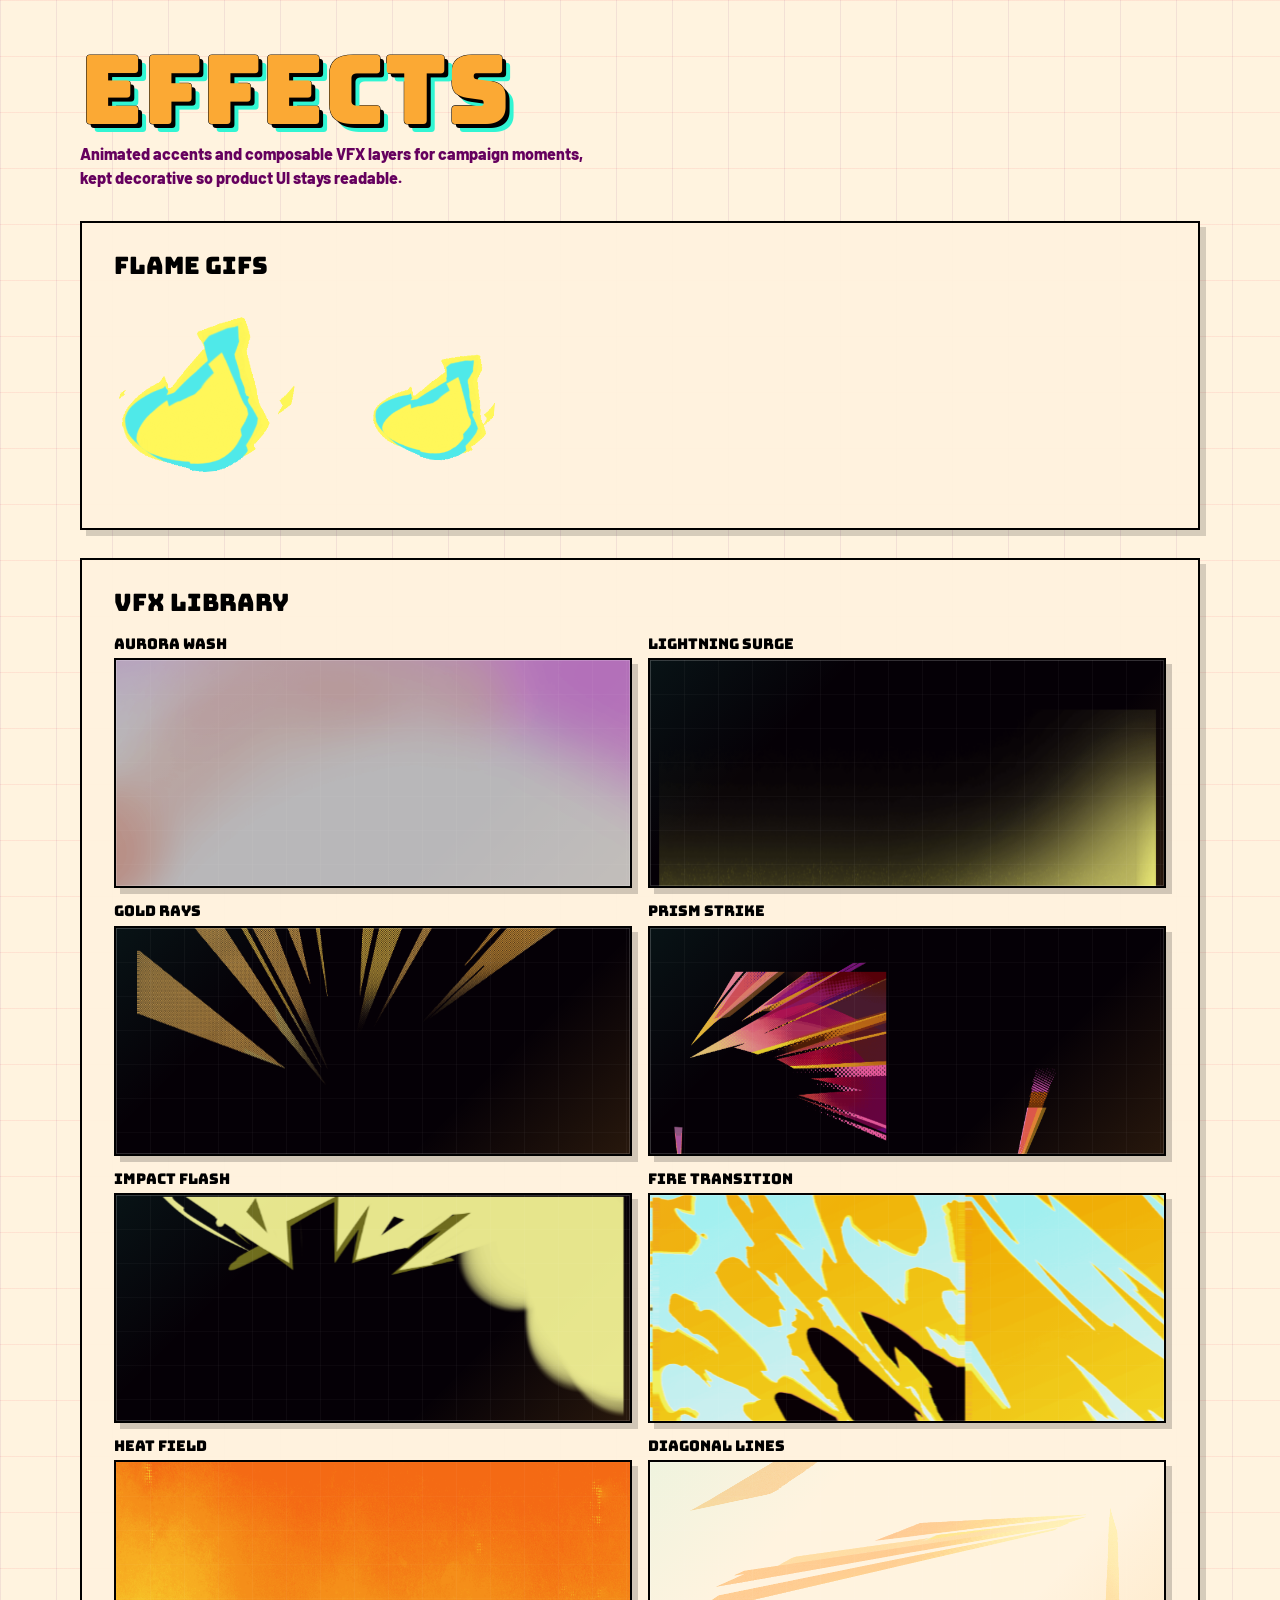
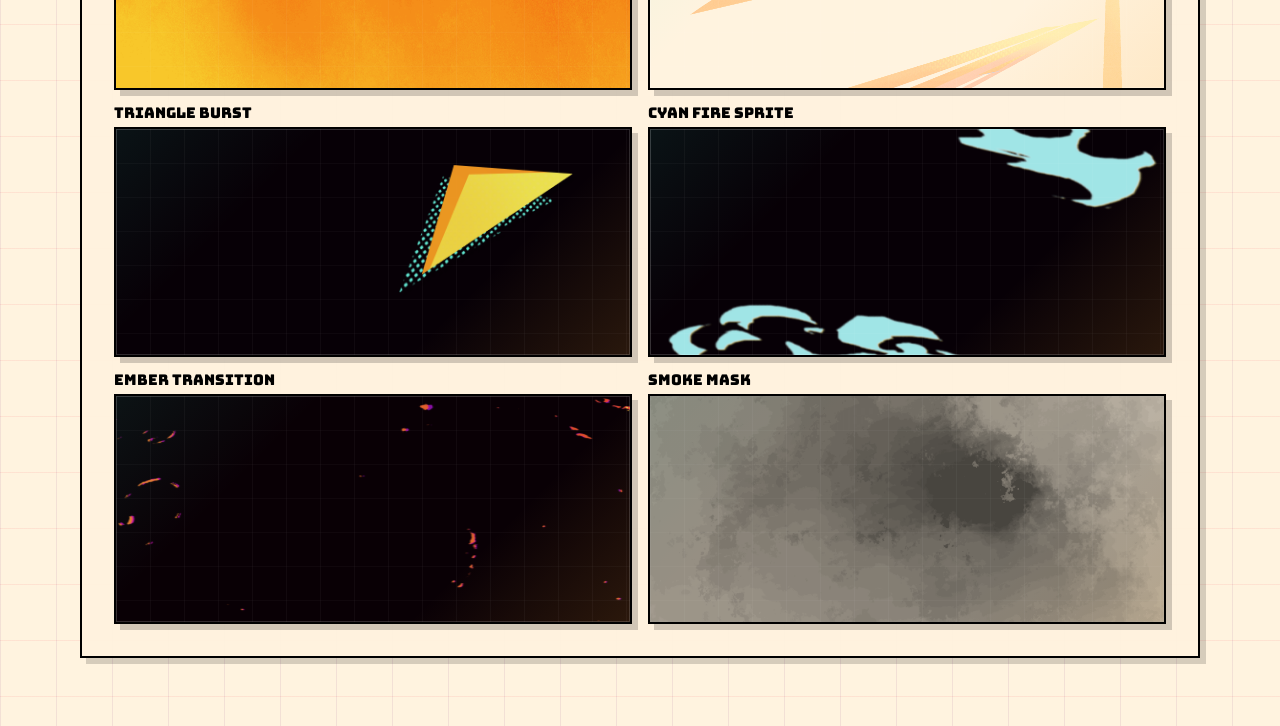
<file: docs/components/effect.html>
<!doctype html>
<html lang="en">
  <head>
    <meta charset="utf-8" />
    <meta name="viewport" content="width=device-width, initial-scale=1" />
    <title>Stellartide Effect & VFX Components</title>
    <link rel="stylesheet" href="../../components/effect/effect.css?v=vfx-separated" />
    <style>
      @import url("https://fonts.googleapis.com/css2?family=Barlow:ital,wght@0,400;0,700;0,800;0,900;1,400&family=Bungee&display=swap");

      :root {
        --black: #000000;
        --warm-cream: #fff3df;
        --deep-purple: #65005e;
        --orange: #fba934;
        --aquamarine: #31f5d3;
        --font-display: "Bungee", Impact, fantasy;
        --font-body: "Barlow", ui-sans-serif, system-ui, sans-serif;
        color-scheme: light;
        font-family: var(--font-body);
      }

      * {
        box-sizing: border-box;
      }

      body {
        min-width: 320px;
        margin: 0;
        background:
          linear-gradient(90deg, rgb(101 0 94 / 0.08) 1px, transparent 1px),
          linear-gradient(rgb(242 2 34 / 0.07) 1px, transparent 1px),
          var(--warm-cream);
        background-size: 56px 56px;
        color: var(--black);
      }

      main {
        width: calc(100% - 32px);
        max-width: 1120px;
        margin: 0 auto;
        padding: 48px 0 68px;
      }

      h1,
      h2 {
        margin: 0;
        font-family: var(--font-display);
        font-weight: 400;
        letter-spacing: 0;
        line-height: 0.88;
        text-transform: uppercase;
      }

      h1 {
        color: var(--orange);
        font-size: clamp(2.8rem, 10vw, 6rem);
        paint-order: stroke fill;
        -webkit-text-stroke: 1px var(--black);
        text-shadow:
          4px 4px 0 var(--black),
          8px 8px 0 var(--aquamarine);
      }

      .stage {
        display: grid;
        gap: 24px;
        margin-top: 32px;
        border: 2px solid var(--black);
        background: rgb(255 243 223 / 0.94);
        padding: clamp(16px, 4vw, 32px);
        box-shadow: 6px 6px 0 rgb(0 0 0 / 0.16);
      }

      .stage + .stage {
        margin-top: 28px;
      }

      .effect-row {
        display: flex;
        flex-wrap: wrap;
        align-items: center;
        gap: clamp(18px, 5vw, 42px);
      }

      .vfx-grid {
        display: grid;
        grid-template-columns: repeat(2, minmax(0, 1fr));
        gap: 16px;
      }

      .vfx-card {
        display: grid;
        min-width: 0;
        gap: 8px;
      }

      .vfx-card > strong {
        color: var(--black);
        font-family: var(--font-display);
        font-size: 0.92rem;
        font-weight: 400;
        line-height: 0.9;
        text-transform: uppercase;
      }

      .vfx-card .stellartide-vfx-scene {
        --stellartide-vfx-scene-width: 100%;
        --stellartide-vfx-scene-height: 230px;
      }

      .vfx-card--wide {
        grid-column: 1 / -1;
      }

      .vfx-card--wide .stellartide-vfx-scene {
        --stellartide-vfx-scene-height: 360px;
      }

      .note {
        max-width: 58ch;
        margin: 10px 0 0;
        color: var(--deep-purple);
        font-weight: 800;
        line-height: 1.45;
      }

      @media (max-width: 760px) {
        main {
          width: calc(100% - 20px);
          padding-top: 28px;
        }

        .vfx-grid {
          grid-template-columns: 1fr;
        }

        .vfx-card .stellartide-vfx-scene,
        .vfx-card--wide .stellartide-vfx-scene {
          --stellartide-vfx-scene-height: 230px;
        }
      }
    </style>
  </head>
  <body>
    <main>
      <h1>Effects</h1>
      <p class="note">Animated accents and composable VFX layers for campaign moments, kept decorative so product UI stays readable.</p>

      <section class="stage" aria-labelledby="flame-effects-title">
        <h2 id="flame-effects-title">Flame GIFs</h2>
        <div class="effect-row">
          <span class="stellartide-effect stellartide-effect--level-flame" data-size="lg" aria-hidden="true"></span>
          <span class="stellartide-effect stellartide-effect--share-flame" data-size="lg" aria-hidden="true"></span>
        </div>
      </section>

      <section class="stage" aria-labelledby="vfx-library-title">
        <h2 id="vfx-library-title">VFX Library</h2>
        <div class="vfx-grid">
          <div class="vfx-card">
            <strong>Aurora Wash</strong>
            <div class="stellartide-vfx-scene" aria-hidden="true">
              <span class="stellartide-vfx stellartide-vfx--aurora-wash"></span>
            </div>
          </div>

          <div class="vfx-card">
            <strong>Lightning Surge</strong>
            <div class="stellartide-vfx-scene" data-demo-frame="lightning" aria-hidden="true">
              <span class="stellartide-vfx stellartide-vfx--lightning-surge"></span>
            </div>
          </div>

          <div class="vfx-card">
            <strong>Gold Rays</strong>
            <div class="stellartide-vfx-scene" aria-hidden="true">
              <span class="stellartide-vfx stellartide-vfx--gold-rays"></span>
            </div>
          </div>

          <div class="vfx-card">
            <strong>Prism Strike</strong>
            <div class="stellartide-vfx-scene" aria-hidden="true">
              <span class="stellartide-vfx stellartide-vfx--prism-strike"></span>
            </div>
          </div>

          <div class="vfx-card">
            <strong>Impact Flash</strong>
            <div class="stellartide-vfx-scene" data-demo-frame="impact" aria-hidden="true">
              <span class="stellartide-vfx stellartide-vfx--impact-flash"></span>
            </div>
          </div>

          <div class="vfx-card">
            <strong>Fire Transition</strong>
            <div class="stellartide-vfx-scene" data-preset="transition" data-demo-frame="fire" aria-hidden="true">
              <span class="stellartide-vfx stellartide-vfx--fire-transition"></span>
            </div>
          </div>

          <div class="vfx-card">
            <strong>Heat Field</strong>
            <div class="stellartide-vfx-scene" data-preset="loading-burn" aria-hidden="true">
              <span class="stellartide-vfx stellartide-vfx--loading-heat-field"></span>
            </div>
          </div>

          <div class="vfx-card">
            <strong>Diagonal Lines</strong>
            <div class="stellartide-vfx-scene" data-preset="line-plate" aria-hidden="true">
              <span class="stellartide-vfx stellartide-vfx--diagonal-lines"></span>
            </div>
          </div>

          <div class="vfx-card">
            <strong>Triangle Burst</strong>
            <div class="stellartide-vfx-scene" data-preset="sprite" aria-hidden="true">
              <span class="stellartide-vfx stellartide-vfx--triangle-burst"></span>
            </div>
          </div>

          <div class="vfx-card">
            <strong>Cyan Fire Sprite</strong>
            <div class="stellartide-vfx-scene" data-preset="sprite" data-demo-frame="cyan-fire" aria-hidden="true">
              <span class="stellartide-vfx stellartide-vfx--cyan-fire-sprite"></span>
            </div>
          </div>

          <div class="vfx-card">
            <strong>Ember Transition</strong>
            <div class="stellartide-vfx-scene" data-preset="transition" data-demo-frame="ember" aria-hidden="true">
              <span class="stellartide-vfx stellartide-vfx--ember-transition"></span>
            </div>
          </div>

          <div class="vfx-card">
            <strong>Smoke Mask</strong>
            <div class="stellartide-vfx-scene" data-preset="smoke" aria-hidden="true">
              <span class="stellartide-vfx stellartide-vfx--smoke-mask"></span>
            </div>
          </div>
        </div>
      </section>
    </main>
  </body>
</html>
</file>
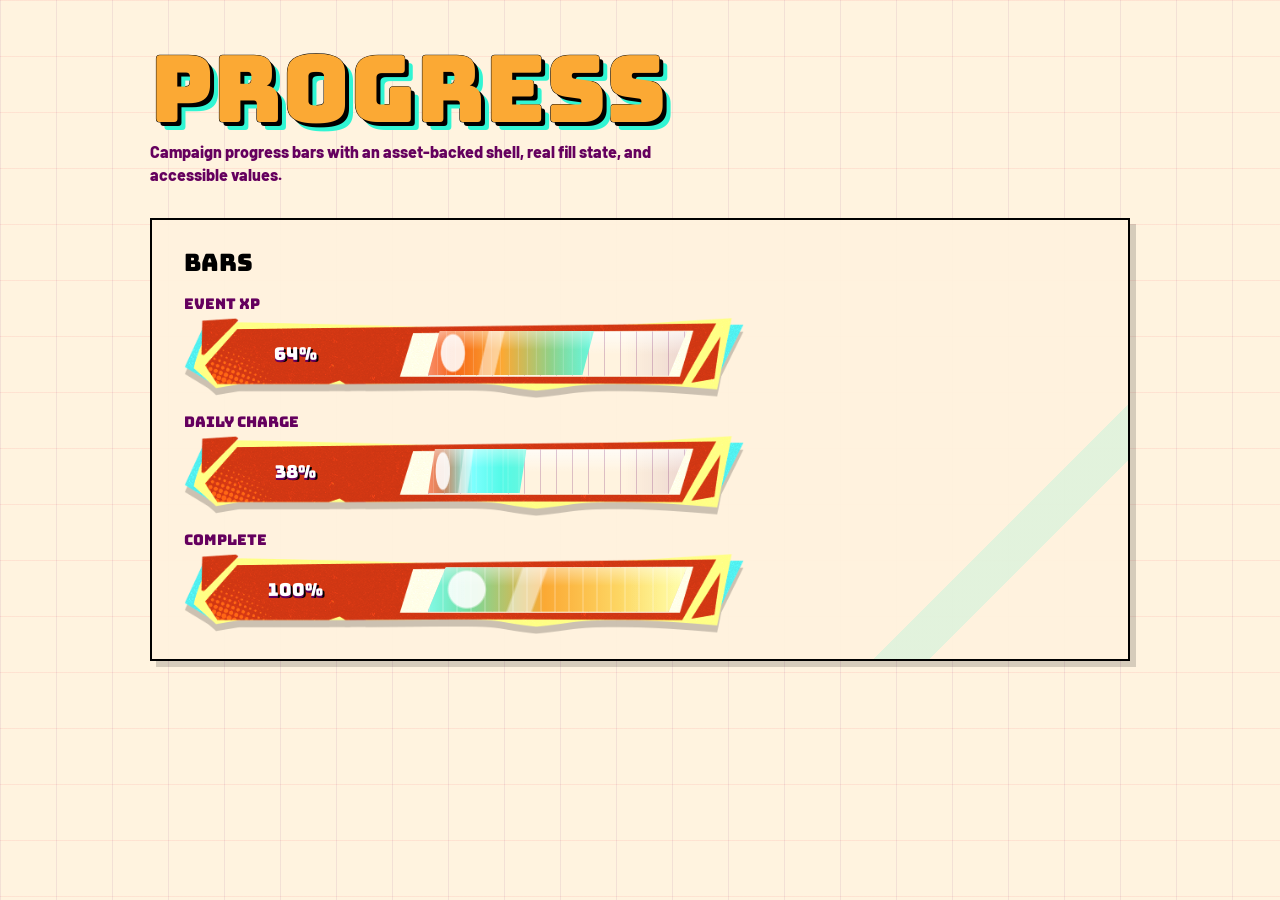
<file: docs/components/progress.html>
<!doctype html>
<html lang="en">
  <head>
    <meta charset="utf-8" />
    <meta name="viewport" content="width=device-width, initial-scale=1" />
    <title>Stellartide Progress Component</title>
    <link rel="stylesheet" href="../../components/progress/progress.css?v=progress-polish" />
    <style>
      @import url("https://fonts.googleapis.com/css2?family=Barlow:ital,wght@0,400;0,700;0,800;0,900;1,400&family=Bungee&display=swap");

      :root {
        --black: #000000;
        --warm-cream: #fff3df;
        --deep-purple: #65005e;
        --orange: #fba934;
        --aquamarine: #31f5d3;
        --font-display: "Bungee", Impact, fantasy;
        --font-body: "Barlow", ui-sans-serif, system-ui, sans-serif;
        color-scheme: light;
        font-family: var(--font-body);
      }

      * {
        box-sizing: border-box;
      }

      body {
        min-width: 320px;
        margin: 0;
        background:
          linear-gradient(90deg, rgb(101 0 94 / 0.08) 1px, transparent 1px),
          linear-gradient(rgb(242 2 34 / 0.07) 1px, transparent 1px),
          var(--warm-cream);
        background-size: 56px 56px;
        color: var(--black);
      }

      main {
        width: calc(100% - 32px);
        max-width: 980px;
        margin: 0 auto;
        padding: 48px 0 68px;
      }

      h1,
      h2 {
        margin: 0;
        font-family: var(--font-display);
        font-weight: 400;
        letter-spacing: 0;
        line-height: 0.88;
        text-transform: uppercase;
      }

      h1 {
        color: var(--orange);
        font-size: clamp(2.7rem, 10vw, 5.8rem);
        paint-order: stroke fill;
        -webkit-text-stroke: 1px var(--black);
        text-shadow:
          4px 4px 0 var(--black),
          8px 8px 0 var(--aquamarine);
      }

      .stage {
        display: grid;
        gap: 24px;
        margin-top: 32px;
        border: 2px solid var(--black);
        background:
          linear-gradient(135deg, transparent 0 82%, rgb(49 245 211 / 0.14) 82% 86%, transparent 86%),
          rgb(255 243 223 / 0.94);
        padding: clamp(16px, 4vw, 32px);
        box-shadow: 6px 6px 0 rgb(0 0 0 / 0.16);
      }

      .progress-stack {
        display: grid;
        gap: 24px;
        justify-items: start;
      }

      .progress-item {
        display: grid;
        width: min(100%, 760px);
        gap: 8px;
      }

      .progress-item span:first-child {
        color: var(--deep-purple);
        font-family: var(--font-display);
        font-size: 0.92rem;
        line-height: 0.9;
        text-transform: uppercase;
      }

      .note {
        max-width: 58ch;
        margin: 10px 0 0;
        color: var(--deep-purple);
        font-weight: 800;
        line-height: 1.45;
        overflow-wrap: anywhere;
      }

      @media (max-width: 560px) {
        main {
          width: calc(100% - 20px);
          padding-top: 28px;
        }
      }
    </style>
  </head>
  <body>
    <main>
      <h1>Progress</h1>
      <p class="note">Campaign progress bars with an asset-backed shell, real fill state, and accessible values.</p>

      <section class="stage" aria-labelledby="progress-title">
        <h2 id="progress-title">Bars</h2>
        <div class="progress-stack">
          <div class="progress-item">
            <span>Event XP</span>
            <div class="stellartide-progress" role="progressbar" aria-label="Event XP" aria-valuemin="0" aria-valuemax="100" aria-valuenow="64" style="--stellartide-progress-scale: 0.64;">
              <span class="stellartide-progress__bar" aria-hidden="true"></span>
              <span class="stellartide-progress__label">64%</span>
            </div>
          </div>

          <div class="progress-item">
            <span>Daily Charge</span>
            <div class="stellartide-progress" data-tone="cool" role="progressbar" aria-label="Daily charge" aria-valuemin="0" aria-valuemax="100" aria-valuenow="38" style="--stellartide-progress-scale: 0.38;">
              <span class="stellartide-progress__bar" aria-hidden="true"></span>
              <span class="stellartide-progress__label">38%</span>
            </div>
          </div>

          <div class="progress-item">
            <span>Complete</span>
            <div class="stellartide-progress" data-tone="complete" role="progressbar" aria-label="Complete" aria-valuemin="0" aria-valuemax="100" aria-valuenow="100" style="--stellartide-progress-scale: 1;">
              <span class="stellartide-progress__bar" aria-hidden="true"></span>
              <span class="stellartide-progress__label">100%</span>
            </div>
          </div>
        </div>
      </section>
    </main>
  </body>
</html>
</file>
<file: components/effect/effect.css>
:root {
  --stellartide-effect-width: 148px;
  --stellartide-effect-shadow: rgb(0 0 0 / 0.16);
  --stellartide-effect-border: #000000;
  --stellartide-effect-focus: #31f5d3;
  --stellartide-effect-frame: #fff3df;
  --stellartide-vfx-scene-width: 720px;
  --stellartide-vfx-scene-height: 320px;
  --stellartide-vfx-scene-bg: #050006;
  --stellartide-vfx-scene-border: #000000;
}

.stellartide-effect,
.stellartide-vfx-scene,
.stellartide-vfx {
  box-sizing: border-box;
}

.stellartide-effect {
  --stellartide-effect-art: none;
  --stellartide-effect-tilt: -4deg;

  position: relative;
  isolation: isolate;
  display: inline-block;
  width: min(var(--stellartide-effect-width), 100%);
  max-width: 100%;
  aspect-ratio: 1;
  border: 2px solid var(--stellartide-effect-border);
  background:
    linear-gradient(135deg, transparent 0 74%, rgb(49 245 211 / 0.22) 74% 80%, transparent 80%),
    var(--stellartide-effect-art) center / cover no-repeat,
    var(--stellartide-effect-frame);
  box-shadow: 5px 5px 0 var(--stellartide-effect-shadow);
  clip-path: polygon(8% 0, 100% 0, 92% 100%, 0 100%);
  transform: rotate(var(--stellartide-effect-tilt));
  transform-origin: center;
  vertical-align: top;
}

.stellartide-effect::after {
  content: "";
  position: absolute;
  inset: 10%;
  z-index: 1;
  pointer-events: none;
  border: 2px solid rgb(255 255 255 / 0.5);
  mix-blend-mode: screen;
}

.stellartide-effect--level-flame {
  --stellartide-effect-art: url("./assets/effect-flame-level.gif");
}

.stellartide-effect--share-flame {
  --stellartide-effect-art: url("./assets/effect-flame-share.gif");
  --stellartide-effect-tilt: 4deg;
}

.stellartide-effect--level-flame,
.stellartide-effect--share-flame {
  border: 0;
  background: var(--stellartide-effect-art) center / contain no-repeat;
  box-shadow: none;
  clip-path: none;
}

.stellartide-effect--level-flame::after,
.stellartide-effect--share-flame::after {
  content: none;
}

.stellartide-effect[data-size="sm"] {
  --stellartide-effect-width: 96px;
}

.stellartide-effect[data-size="lg"] {
  --stellartide-effect-width: 196px;
}

.stellartide-effect:focus-visible {
  outline: 4px solid var(--stellartide-effect-focus);
  outline-offset: 5px;
}

.stellartide-vfx-scene {
  position: relative;
  isolation: isolate;
  width: min(var(--stellartide-vfx-scene-width), 100%);
  max-width: 100%;
  min-height: var(--stellartide-vfx-scene-height);
  overflow: hidden;
  border: 2px solid var(--stellartide-vfx-scene-border);
  background:
    linear-gradient(135deg, rgb(49 245 211 / 0.08), transparent 28% 70%, rgb(251 169 52 / 0.14)),
    var(--stellartide-vfx-scene-bg);
  box-shadow:
    6px 6px 0 rgb(0 0 0 / 0.18),
    inset 0 0 0 1px rgb(255 255 255 / 0.16);
}

.stellartide-vfx-scene::after {
  content: "";
  position: absolute;
  inset: 0;
  z-index: 3;
  pointer-events: none;
  background:
    linear-gradient(90deg, rgb(255 255 255 / 0.08) 1px, transparent 1px),
    linear-gradient(rgb(255 255 255 / 0.06) 1px, transparent 1px);
  background-size: 34px 34px;
  mix-blend-mode: screen;
  opacity: 0.42;
}

.stellartide-vfx {
  --stellartide-vfx-art: none;
  --stellartide-vfx-duration: 2400ms;
  --stellartide-vfx-delay: 0ms;
  --stellartide-vfx-opacity: 1;

  position: absolute;
  z-index: 1;
  display: block;
  pointer-events: none;
  background-image: var(--stellartide-vfx-art);
  background-position: center;
  background-repeat: no-repeat;
  opacity: var(--stellartide-vfx-opacity);
  transform-origin: center;
  user-select: none;
  will-change: opacity, transform, filter, background-position;
}

.stellartide-vfx[data-motion="paused"],
.stellartide-vfx.is-paused {
  animation-play-state: paused;
}

.stellartide-vfx--aurora-wash {
  --stellartide-vfx-art: url("./assets/vfx-aurora-wash.png");
  --stellartide-vfx-duration: 8200ms;
  --stellartide-vfx-opacity: 0.72;

  inset: -14%;
  z-index: 0;
  background-size: 115% 115%;
  mix-blend-mode: screen;
  animation: stellartide-vfx-aurora var(--stellartide-vfx-duration) ease-in-out var(--stellartide-vfx-delay) infinite alternate;
}

.stellartide-vfx--lightning-surge {
  --stellartide-vfx-art: url("./assets/vfx-lightning-surge.png");
  --stellartide-vfx-duration: 2200ms;
  --stellartide-vfx-opacity: 0.92;

  left: -18%;
  right: -16%;
  bottom: -34%;
  height: 88%;
  z-index: 2;
  background-position: center bottom;
  background-size: cover;
  mix-blend-mode: screen;
  animation: stellartide-vfx-lightning var(--stellartide-vfx-duration) cubic-bezier(0.2, 0.8, 0.2, 1) var(--stellartide-vfx-delay) infinite;
}

.stellartide-vfx--gold-rays {
  --stellartide-vfx-art: url("./assets/vfx-gold-rays.png");
  --stellartide-vfx-duration: 3200ms;
  --stellartide-vfx-opacity: 0.86;

  left: -10%;
  top: -18%;
  width: 76%;
  aspect-ratio: 1083 / 425;
  background-size: contain;
  mix-blend-mode: screen;
  animation: stellartide-vfx-gold-rays var(--stellartide-vfx-duration) ease-in-out var(--stellartide-vfx-delay) infinite;
}

.stellartide-vfx--prism-strike {
  --stellartide-vfx-art: url("./assets/vfx-prism-strike.png");
  --stellartide-vfx-duration: 5200ms;
  --stellartide-vfx-opacity: 0.88;

  left: -18%;
  top: 4%;
  width: 86%;
  aspect-ratio: 1442 / 935;
  background-size: contain;
  mix-blend-mode: screen;
  animation: stellartide-vfx-prism-strike var(--stellartide-vfx-duration) ease-in-out var(--stellartide-vfx-delay) infinite;
}

.stellartide-vfx--impact-flash {
  --stellartide-vfx-art: url("./assets/vfx-impact-flash.png");
  --stellartide-vfx-duration: 1800ms;
  --stellartide-vfx-opacity: 0.9;

  right: -10%;
  top: -18%;
  width: 94%;
  aspect-ratio: 1370 / 655;
  background-size: contain;
  mix-blend-mode: screen;
  animation: stellartide-vfx-impact-flash var(--stellartide-vfx-duration) steps(1, end) var(--stellartide-vfx-delay) infinite;
}

.stellartide-vfx--fire-transition {
  --stellartide-vfx-art: url("./assets/vfx-fire-transition-sheet.png");
  --stellartide-vfx-duration: 1200ms;
  --stellartide-vfx-opacity: 0.94;

  inset: -20%;
  z-index: 4;
  background-position: 0 0;
  background-size: 300% 300%;
  filter: brightness(1.18) saturate(1.18);
  mix-blend-mode: screen;
  animation: stellartide-vfx-fire-transition var(--stellartide-vfx-duration) steps(1, end) var(--stellartide-vfx-delay) infinite;
}

.stellartide-vfx--loading-heat-field {
  --stellartide-vfx-art: url("./assets/vfx-loading-heat-bg.png");
  --stellartide-vfx-duration: 9600ms;
  --stellartide-vfx-opacity: 1;

  inset: 0;
  z-index: 0;
  background-position: center;
  background-size: 116% auto;
  animation: stellartide-vfx-loading-heat var(--stellartide-vfx-duration) ease-in-out var(--stellartide-vfx-delay) infinite alternate;
}

.stellartide-vfx--diagonal-lines {
  --stellartide-vfx-art: url("./assets/vfx-diagonal-lines.png");
  --stellartide-vfx-duration: 5800ms;
  --stellartide-vfx-opacity: 0.78;

  inset: -30%;
  z-index: 2;
  background-position: center;
  background-size: contain;
  filter: saturate(1.18) contrast(1.04);
  mix-blend-mode: multiply;
  animation: stellartide-vfx-diagonal-lines var(--stellartide-vfx-duration) ease-in-out var(--stellartide-vfx-delay) infinite alternate;
}

.stellartide-vfx--triangle-burst {
  --stellartide-vfx-art: url("./assets/vfx-triangle-burst.png");
  --stellartide-vfx-duration: 3600ms;
  --stellartide-vfx-opacity: 0.92;

  right: 6%;
  top: 9%;
  width: clamp(92px, 28%, 190px);
  aspect-ratio: 364 / 265;
  z-index: 5;
  background-size: contain;
  filter: drop-shadow(4px 4px 0 rgb(0 0 0 / 0.18));
  animation: stellartide-vfx-triangle-burst var(--stellartide-vfx-duration) ease-in-out var(--stellartide-vfx-delay) infinite;
}

.stellartide-vfx--cyan-fire-sprite {
  --stellartide-vfx-art: url("./assets/vfx-cyan-fire-sprites.png");
  --stellartide-vfx-duration: 2400ms;
  --stellartide-vfx-opacity: 0.9;

  inset: -8% -10% -22%;
  z-index: 3;
  background-position: 0 0;
  background-size: 300% 400%;
  filter: brightness(1.18) saturate(1.08);
  mix-blend-mode: screen;
  animation: stellartide-vfx-cyan-fire-sprite var(--stellartide-vfx-duration) steps(1, end) var(--stellartide-vfx-delay) infinite;
}

.stellartide-vfx--ember-transition {
  --stellartide-vfx-art: url("./assets/vfx-ember-transition-sheet.png");
  --stellartide-vfx-duration: 2100ms;
  --stellartide-vfx-opacity: 0.88;

  inset: -12% -10%;
  z-index: 4;
  background-position: 0 0;
  background-size: 300% 200%;
  filter: brightness(1.25) saturate(1.2);
  mix-blend-mode: screen;
  animation: stellartide-vfx-ember-transition var(--stellartide-vfx-duration) steps(1, end) var(--stellartide-vfx-delay) infinite;
}

.stellartide-vfx--smoke-mask {
  --stellartide-vfx-art: url("./assets/vfx-smoke-mask.png");
  --stellartide-vfx-duration: 9200ms;
  --stellartide-vfx-opacity: 0.44;

  inset: -18% -12%;
  z-index: 1;
  background-size: 118% 118%;
  filter: contrast(1.45) brightness(0.78);
  mix-blend-mode: multiply;
  animation: stellartide-vfx-smoke-drift var(--stellartide-vfx-duration) ease-in-out var(--stellartide-vfx-delay) infinite alternate;
}

.stellartide-vfx-scene .stellartide-vfx--prism-strike:only-child {
  left: 4%;
  top: -4%;
  width: 82%;
}

.stellartide-vfx-scene .stellartide-vfx--gold-rays:only-child {
  left: 4%;
  top: -4%;
  width: 84%;
}

.stellartide-vfx-scene .stellartide-vfx--lightning-surge:only-child {
  left: 4%;
  right: 4%;
  bottom: -18%;
  height: 92%;
}

.stellartide-vfx-scene .stellartide-vfx--impact-flash:only-child {
  right: 2%;
  top: 2%;
  width: 88%;
}

.stellartide-vfx-scene .stellartide-vfx--fire-transition:only-child {
  --stellartide-vfx-delay: -180ms;

  inset: -10%;
}

.stellartide-vfx-scene .stellartide-vfx--cyan-fire-sprite:only-child {
  --stellartide-vfx-delay: -960ms;

  inset: -18% -8% -12%;
}

.stellartide-vfx-scene .stellartide-vfx--ember-transition:only-child {
  --stellartide-vfx-delay: -520ms;

  inset: -8% -6%;
}

.stellartide-vfx-scene .stellartide-vfx--triangle-burst:only-child {
  right: 11%;
  top: 16%;
  width: clamp(118px, 34%, 220px);
}

.stellartide-vfx-scene[data-demo-frame] .stellartide-vfx {
  animation: none;
}

.stellartide-vfx-scene[data-demo-frame="lightning"] .stellartide-vfx--lightning-surge {
  opacity: var(--stellartide-vfx-opacity);
  filter: brightness(1.55) saturate(1.28);
  transform: translate3d(0, -2%, 0) scale(1.05);
}

.stellartide-vfx-scene[data-demo-frame="impact"] .stellartide-vfx--impact-flash {
  opacity: var(--stellartide-vfx-opacity);
  filter: brightness(1.35);
  transform: translate3d(0, 0, 0) scale(1.02);
}

.stellartide-vfx-scene[data-demo-frame="fire"] .stellartide-vfx--fire-transition {
  opacity: var(--stellartide-vfx-opacity);
  background-position: 50% 0;
  transform: translate3d(-1%, 0, 0) scale(1.03);
}

.stellartide-vfx-scene[data-demo-frame="cyan-fire"] .stellartide-vfx--cyan-fire-sprite {
  opacity: var(--stellartide-vfx-opacity);
  background-position: 100% 33.333%;
  transform: translate3d(1%, 0, 0) scale(1.03);
}

.stellartide-vfx-scene[data-demo-frame="ember"] .stellartide-vfx--ember-transition {
  opacity: var(--stellartide-vfx-opacity);
  background-position: 100% 0;
  transform: translate3d(1%, 0, 0) scale(1.03);
}

.stellartide-vfx-scene[data-preset="strike"] .stellartide-vfx--aurora-wash {
  --stellartide-vfx-opacity: 0.6;
}

.stellartide-vfx-scene[data-preset="strike"] .stellartide-vfx--gold-rays {
  left: 35%;
  top: -13%;
  width: 56%;
}

.stellartide-vfx-scene[data-preset="smoke"] {
  --stellartide-vfx-scene-bg: #fff3df;
}

.stellartide-vfx-scene[data-preset="smoke"] .stellartide-vfx--smoke-mask {
  --stellartide-vfx-opacity: 0.72;

  mix-blend-mode: multiply;
}

.stellartide-vfx-scene[data-preset="transition"] {
  --stellartide-vfx-scene-bg: #090005;
}

.stellartide-vfx-scene[data-preset="loading-burn"] {
  --stellartide-vfx-scene-bg: #fb6a10;
}

.stellartide-vfx-scene[data-preset="loading-burn"] .stellartide-vfx--diagonal-lines {
  --stellartide-vfx-opacity: 0.54;
}

.stellartide-vfx-scene[data-preset="loading-burn"] .stellartide-vfx--ember-transition {
  --stellartide-vfx-delay: 520ms;
}

.stellartide-vfx-scene[data-preset="loading-burn"] .stellartide-vfx--triangle-burst {
  right: 5%;
  top: 7%;
}

.stellartide-vfx-scene[data-preset="line-plate"] {
  --stellartide-vfx-scene-bg: #fff3df;
}

.stellartide-vfx-scene[data-preset="sprite"] {
  --stellartide-vfx-scene-bg: #070006;
}

@keyframes stellartide-vfx-aurora {
  0% {
    background-position: 42% 44%;
    filter: saturate(1.02) brightness(0.96);
    transform: scale(1) translate3d(-1%, -1%, 0);
  }

  100% {
    background-position: 58% 50%;
    filter: saturate(1.25) brightness(1.08);
    transform: scale(1.05) translate3d(1.5%, 1%, 0);
  }
}

@keyframes stellartide-vfx-lightning {
  0%,
  100% {
    opacity: 0.18;
    filter: brightness(0.9) saturate(0.9);
    transform: translate3d(-8%, 10%, 0) scale(1.02);
  }

  12% {
    opacity: var(--stellartide-vfx-opacity);
    filter: brightness(1.8) saturate(1.35);
    transform: translate3d(-2%, 0, 0) scale(1.04);
  }

  24% {
    opacity: 0.28;
    filter: brightness(1.05) saturate(1);
    transform: translate3d(2%, 2%, 0) scale(1);
  }

  42% {
    opacity: 0.78;
    filter: brightness(1.5) saturate(1.2);
    transform: translate3d(5%, -1%, 0) scale(1.06);
  }

  66% {
    opacity: 0.16;
    filter: brightness(0.95) saturate(0.95);
    transform: translate3d(10%, 4%, 0) scale(1.02);
  }
}

@keyframes stellartide-vfx-gold-rays {
  0%,
  100% {
    opacity: 0.42;
    filter: brightness(1) saturate(1);
    transform: translate3d(-3%, -3%, 0) scale(0.96) rotate(-2deg);
  }

  38% {
    opacity: var(--stellartide-vfx-opacity);
    filter: brightness(1.35) saturate(1.18);
    transform: translate3d(1%, 0, 0) scale(1.04) rotate(0deg);
  }

  52% {
    opacity: 0.6;
    filter: brightness(1.08) saturate(1);
    transform: translate3d(0, -1%, 0) scale(1.01) rotate(-0.6deg);
  }
}

@keyframes stellartide-vfx-prism-strike {
  0%,
  100% {
    opacity: 0.22;
    filter: brightness(0.92) saturate(0.9);
    transform: translate3d(-8%, 4%, 0) scale(0.98) rotate(-2deg);
  }

  34% {
    opacity: var(--stellartide-vfx-opacity);
    filter: brightness(1.24) saturate(1.18);
    transform: translate3d(0, 0, 0) scale(1.04) rotate(0deg);
  }

  62% {
    opacity: 0.46;
    filter: brightness(1) saturate(1);
    transform: translate3d(3%, -2%, 0) scale(1) rotate(0.6deg);
  }
}

@keyframes stellartide-vfx-impact-flash {
  0%,
  100% {
    opacity: 0.2;
    filter: brightness(0.8);
    transform: translate3d(8%, -6%, 0) scale(0.88) rotate(4deg);
  }

  10%,
  18% {
    opacity: var(--stellartide-vfx-opacity);
    filter: brightness(1.55);
    transform: translate3d(0, 0, 0) scale(1.05) rotate(0deg);
  }

  28%,
  40% {
    opacity: 0.42;
    filter: brightness(1.08);
    transform: translate3d(-3%, 3%, 0) scale(0.98) rotate(-1deg);
  }
}

@keyframes stellartide-vfx-fire-transition {
  0%,
  8.99% {
    opacity: 0;
    background-position: 0 0;
    transform: translate3d(-2%, 0, 0) scale(1.04);
  }

  9%,
  18.99% {
    opacity: var(--stellartide-vfx-opacity);
    background-position: 50% 0;
    transform: translate3d(-1%, 0, 0) scale(1.03);
  }

  19%,
  28.99% {
    opacity: 0.96;
    background-position: 100% 0;
    transform: translate3d(0, 0, 0) scale(1.02);
  }

  29%,
  38.99% {
    opacity: 0.88;
    background-position: 0 50%;
    transform: translate3d(1%, -1%, 0) scale(1.01);
  }

  39%,
  48.99% {
    opacity: 0.8;
    background-position: 50% 50%;
    transform: translate3d(0, 0, 0) scale(1);
  }

  49%,
  58.99% {
    opacity: 0.68;
    background-position: 100% 50%;
    transform: translate3d(1%, 1%, 0) scale(1.02);
  }

  59%,
  68.99% {
    opacity: 0.52;
    background-position: 0 100%;
    transform: translate3d(2%, 0, 0) scale(1.03);
  }

  69%,
  78.99% {
    opacity: 0.34;
    background-position: 50% 100%;
    transform: translate3d(1%, -1%, 0) scale(1.04);
  }

  79%,
  88.99% {
    opacity: 0.18;
    background-position: 100% 100%;
    transform: translate3d(0, 0, 0) scale(1.05);
  }

  89%,
  100% {
    opacity: 0;
    background-position: 100% 100%;
    transform: translate3d(0, 0, 0) scale(1.06);
  }
}

@keyframes stellartide-vfx-loading-heat {
  0% {
    background-position: 48% 46%;
    filter: brightness(0.96) saturate(1);
    transform: scale(1);
  }

  100% {
    background-position: 52% 54%;
    filter: brightness(1.08) saturate(1.12);
    transform: scale(1.035);
  }
}

@keyframes stellartide-vfx-diagonal-lines {
  0% {
    opacity: calc(var(--stellartide-vfx-opacity) * 0.68);
    background-position: 44% 48%;
    transform: translate3d(-2%, -2%, 0) scale(1.02) rotate(-0.8deg);
  }

  100% {
    opacity: var(--stellartide-vfx-opacity);
    background-position: 56% 52%;
    transform: translate3d(2%, 1%, 0) scale(1.08) rotate(0.6deg);
  }
}

@keyframes stellartide-vfx-triangle-burst {
  0%,
  100% {
    opacity: 0.72;
    transform: translate3d(0, 0, 0) scale(0.96) rotate(-3deg);
  }

  42% {
    opacity: var(--stellartide-vfx-opacity);
    transform: translate3d(-5%, 4%, 0) scale(1.04) rotate(1deg);
  }

  60% {
    opacity: 0.58;
    transform: translate3d(4%, -2%, 0) scale(0.98) rotate(-1deg);
  }
}

@keyframes stellartide-vfx-cyan-fire-sprite {
  0%,
  7.99% {
    opacity: 0.12;
    background-position: 0 0;
    transform: translate3d(-2%, 5%, 0) scale(0.98);
  }

  8%,
  15.99% {
    opacity: 0.26;
    background-position: 50% 0;
    transform: translate3d(-1%, 4%, 0) scale(0.99);
  }

  16%,
  23.99% {
    opacity: 0.4;
    background-position: 100% 0;
    transform: translate3d(0, 3%, 0) scale(1);
  }

  24%,
  31.99% {
    opacity: 0.58;
    background-position: 0 33.333%;
    transform: translate3d(1%, 2%, 0) scale(1.01);
  }

  32%,
  39.99% {
    opacity: 0.78;
    background-position: 50% 33.333%;
    transform: translate3d(0, 1%, 0) scale(1.02);
  }

  40%,
  47.99% {
    opacity: var(--stellartide-vfx-opacity);
    background-position: 100% 33.333%;
    transform: translate3d(1%, 0, 0) scale(1.03);
  }

  48%,
  55.99% {
    opacity: 0.82;
    background-position: 0 66.666%;
    transform: translate3d(0, -1%, 0) scale(1.02);
  }

  56%,
  63.99% {
    opacity: 0.64;
    background-position: 50% 66.666%;
    transform: translate3d(-1%, -1%, 0) scale(1.01);
  }

  64%,
  71.99% {
    opacity: 0.48;
    background-position: 100% 66.666%;
    transform: translate3d(0, -2%, 0) scale(1);
  }

  72%,
  79.99% {
    opacity: 0.3;
    background-position: 0 100%;
    transform: translate3d(1%, -3%, 0) scale(0.99);
  }

  80%,
  87.99% {
    opacity: 0.18;
    background-position: 50% 100%;
    transform: translate3d(0, -4%, 0) scale(0.98);
  }

  88%,
  100% {
    opacity: 0;
    background-position: 100% 100%;
    transform: translate3d(-1%, -5%, 0) scale(0.97);
  }
}

@keyframes stellartide-vfx-ember-transition {
  0%,
  11.99% {
    opacity: 0;
    background-position: 0 0;
    transform: translate3d(-1%, 2%, 0) scale(1.01);
  }

  12%,
  23.99% {
    opacity: 0.42;
    background-position: 50% 0;
    transform: translate3d(0, 1%, 0) scale(1.02);
  }

  24%,
  35.99% {
    opacity: var(--stellartide-vfx-opacity);
    background-position: 100% 0;
    transform: translate3d(1%, 0, 0) scale(1.03);
  }

  36%,
  47.99% {
    opacity: 0.72;
    background-position: 0 100%;
    transform: translate3d(0, -1%, 0) scale(1.02);
  }

  48%,
  59.99% {
    opacity: 0.38;
    background-position: 50% 100%;
    transform: translate3d(-1%, -1%, 0) scale(1.01);
  }

  60%,
  75.99% {
    opacity: 0.24;
    background-position: 100% 100%;
    transform: translate3d(0, -2%, 0) scale(1);
  }

  76%,
  100% {
    opacity: 0;
    background-position: 100% 100%;
    transform: translate3d(0, -2%, 0) scale(1);
  }
}

@keyframes stellartide-vfx-smoke-drift {
  0% {
    opacity: calc(var(--stellartide-vfx-opacity) * 0.72);
    background-position: 42% 50%;
    transform: translate3d(-2%, -1%, 0) scale(1.02);
  }

  100% {
    opacity: var(--stellartide-vfx-opacity);
    background-position: 58% 54%;
    transform: translate3d(2%, 1%, 0) scale(1.08);
  }
}

@media (prefers-reduced-motion: reduce) {
  .stellartide-effect {
    background:
      linear-gradient(135deg, transparent 0 74%, rgb(49 245 211 / 0.22) 74% 80%, transparent 80%),
      var(--stellartide-effect-frame);
  }

  .stellartide-effect--level-flame,
  .stellartide-effect--share-flame {
    background: var(--stellartide-effect-art) center / contain no-repeat;
  }

  .stellartide-vfx {
    animation: none;
    transform: none;
    will-change: auto;
  }

  .stellartide-vfx--lightning-surge,
  .stellartide-vfx--impact-flash,
  .stellartide-vfx--fire-transition,
  .stellartide-vfx--cyan-fire-sprite,
  .stellartide-vfx--ember-transition,
  .stellartide-vfx--triangle-burst {
    opacity: 0.42;
  }
}
</file>
<file: components/progress/progress.css>
:root {
  --stellartide-progress-width: 560px;
  --stellartide-progress-value: 62%;
  --stellartide-progress-scale: 0.62;
  --stellartide-progress-fill: #31f5d3;
  --stellartide-progress-fill-hot: #f44407;
  --stellartide-progress-fill-warm: #fba934;
  --stellartide-progress-text: #ffffff;
  --stellartide-progress-shadow: rgb(0 0 0 / 0.2);
  --stellartide-progress-focus: #31f5d3;
  --stellartide-progress-font-display: "Bungee", Impact, fantasy;
  --stellartide-progress-font-body: "Barlow", ui-sans-serif, system-ui, sans-serif;
}

.stellartide-progress,
.stellartide-progress *,
.stellartide-progress::before,
.stellartide-progress::after {
  box-sizing: border-box;
}

.stellartide-progress {
  --stellartide-progress-art: url("./assets/progress-shell.png");
  --stellartide-progress-track-left: 43.5%;
  --stellartide-progress-track-right: 10.2%;
  --stellartide-progress-track-top: 18.5%;
  --stellartide-progress-track-height: 61%;
  --stellartide-progress-label-left: 7%;
  --stellartide-progress-label-width: 26%;

  position: relative;
  isolation: isolate;
  container-type: inline-size;
  display: inline-grid;
  place-items: center;
  width: min(var(--stellartide-progress-width), 100%);
  max-width: 100%;
  aspect-ratio: 663 / 86;
  color: var(--stellartide-progress-text);
  font-family: var(--stellartide-progress-font-body);
  vertical-align: top;
}

.stellartide-progress::before {
  content: "";
  position: absolute;
  inset: 0;
  z-index: 3;
  pointer-events: none;
  background: var(--stellartide-progress-art) center / contain no-repeat;
  filter: drop-shadow(0 7px 0 var(--stellartide-progress-shadow));
}

.stellartide-progress::after {
  content: "";
  position: absolute;
  left: var(--stellartide-progress-track-left);
  right: var(--stellartide-progress-track-right);
  top: var(--stellartide-progress-track-top);
  height: var(--stellartide-progress-track-height);
  z-index: 4;
  pointer-events: none;
  background:
    repeating-linear-gradient(90deg, rgb(101 0 94 / 0.22) 0 1px, transparent 1px 16px),
    linear-gradient(180deg, rgb(255 255 255 / 0.72), transparent 52%),
    linear-gradient(90deg, rgb(101 0 94 / 0.16), transparent 18% 76%, rgb(101 0 94 / 0.12)),
    #fff3df;
  clip-path: polygon(7% 0, 100% 0, 93% 100%, 0 100%);
}

.stellartide-progress__bar {
  position: absolute;
  left: var(--stellartide-progress-track-left);
  right: var(--stellartide-progress-track-right);
  top: var(--stellartide-progress-track-top);
  z-index: 5;
  width: auto;
  height: var(--stellartide-progress-track-height);
  overflow: hidden;
  pointer-events: none;
  background:
    linear-gradient(90deg, rgb(255 255 255 / 0.4), transparent 16% 74%, rgb(255 255 255 / 0.28)),
    repeating-linear-gradient(90deg, rgb(255 255 255 / 0.18) 0 2px, transparent 2px 14px),
    radial-gradient(circle at 15% 50%, rgb(255 255 255 / 0.88) 0 8%, transparent 9%),
    linear-gradient(90deg, var(--stellartide-progress-fill-hot), var(--stellartide-progress-fill-warm) 45%, var(--stellartide-progress-fill));
  clip-path: polygon(7% 0, 100% 0, 93% 100%, 0 100%);
  transform: scaleX(var(--stellartide-progress-scale));
  transform-origin: left center;
  transition: transform 360ms cubic-bezier(0.2, 0.8, 0.2, 1);
}

.stellartide-progress__bar::after {
  content: "";
  position: absolute;
  inset: 0;
  background:
    linear-gradient(110deg, transparent 0 34%, rgb(255 255 255 / 0.5) 35% 43%, transparent 44% 100%),
    linear-gradient(180deg, rgb(255 255 255 / 0.44), transparent 42% 100%);
  mix-blend-mode: screen;
}

.stellartide-progress__label {
  position: absolute;
  left: var(--stellartide-progress-label-left);
  top: 50%;
  z-index: 6;
  display: grid;
  width: var(--stellartide-progress-label-width);
  min-height: 46%;
  place-items: center;
  max-width: var(--stellartide-progress-label-width);
  background: transparent;
  color: var(--stellartide-progress-text);
  font-family: var(--stellartide-progress-font-display);
  font-size: clamp(0.58rem, 3.15cqw, 1.15rem);
  font-weight: 400;
  letter-spacing: 0;
  line-height: 0.9;
  overflow-wrap: anywhere;
  text-align: center;
  text-shadow:
    0 2px 0 #65005e,
    2px 2px 0 #000000;
  text-transform: uppercase;
  transform: translateY(-51%) rotate(-1deg);
}

.stellartide-progress[data-tone="warm"] {
  --stellartide-progress-fill: #ffff8e;
  --stellartide-progress-fill-hot: #f44407;
  --stellartide-progress-fill-warm: #fba934;
}

.stellartide-progress[data-tone="cool"] {
  --stellartide-progress-fill: #31f5d3;
  --stellartide-progress-fill-hot: #f44407;
  --stellartide-progress-fill-warm: #7dffff;
}

.stellartide-progress[data-tone="complete"] {
  --stellartide-progress-fill: #ffff8e;
  --stellartide-progress-fill-hot: #31f5d3;
  --stellartide-progress-fill-warm: #fba934;
}

.stellartide-progress[data-size="sm"] {
  --stellartide-progress-width: 340px;
}

.stellartide-progress[data-size="lg"] {
  --stellartide-progress-width: 720px;
}

.stellartide-progress:focus-visible {
  outline: 4px solid var(--stellartide-progress-focus);
  outline-offset: 6px;
}

@media (max-width: 560px) {
  .stellartide-progress {
    --stellartide-progress-label-left: 6.4%;
    --stellartide-progress-label-width: 27%;
  }

  .stellartide-progress__label {
    font-size: clamp(0.52rem, 3.4cqw, 0.82rem);
  }
}

@media (prefers-reduced-motion: reduce) {
  .stellartide-progress__bar {
    transition: none;
  }
}
</file>
